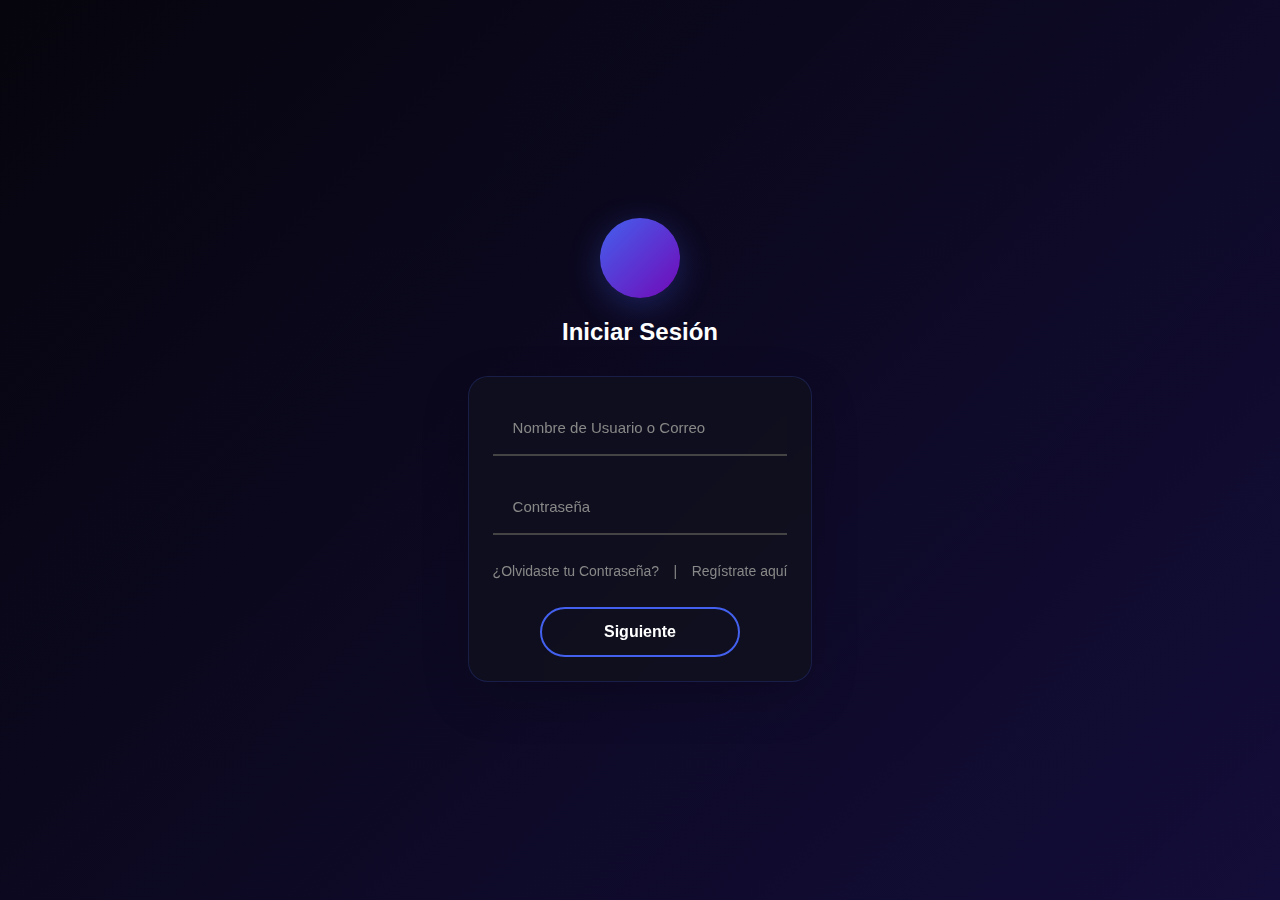
<file: FRONTEND/index.html>
<!DOCTYPE html>
<html lang="es">
<head>
  <meta charset="UTF-8">
  <meta name="viewport" content="width=device-width, initial-scale=1.0">
  <title>Iniciar Sesión</title>
  <link href="https://cdn.jsdelivr.net/npm/bootstrap@5.3.2/dist/css/bootstrap.min.css" rel="stylesheet">
  <link rel="stylesheet" href="styles.css">
</head>
<body class="d-flex align-items-center justify-content-center vh-100">
  <div class="text-center">
    <div class="login-icon"></div>
    
    <h3 class="login-title">Iniciar Sesión</h3>
    
    <div class="login-container text-start p-4 shadow-lg">
      <form>

        <div class="mb-4">
          <input type="text" class="form-control input-custom" placeholder="Nombre de Usuario o Correo" required>
        </div>

        <div class="mb-4">
          <input type="password" class="form-control input-custom" placeholder="Contraseña" required>
        </div>

        <div class="mb-4 text-center">
          <a href="#" id="link-olvide">¿Olvidaste tu Contraseña?</a>
          <span class="separator">|</span>
          <a href="#" id="link-registro">Regístrate aquí</a>
        </div>
        
        <div class="text-center">
          <button type="submit" class="btn btn-custom">Siguiente</button>
        </div>
      </form>
    </div>
  </div>
</body>
</html>
</file>
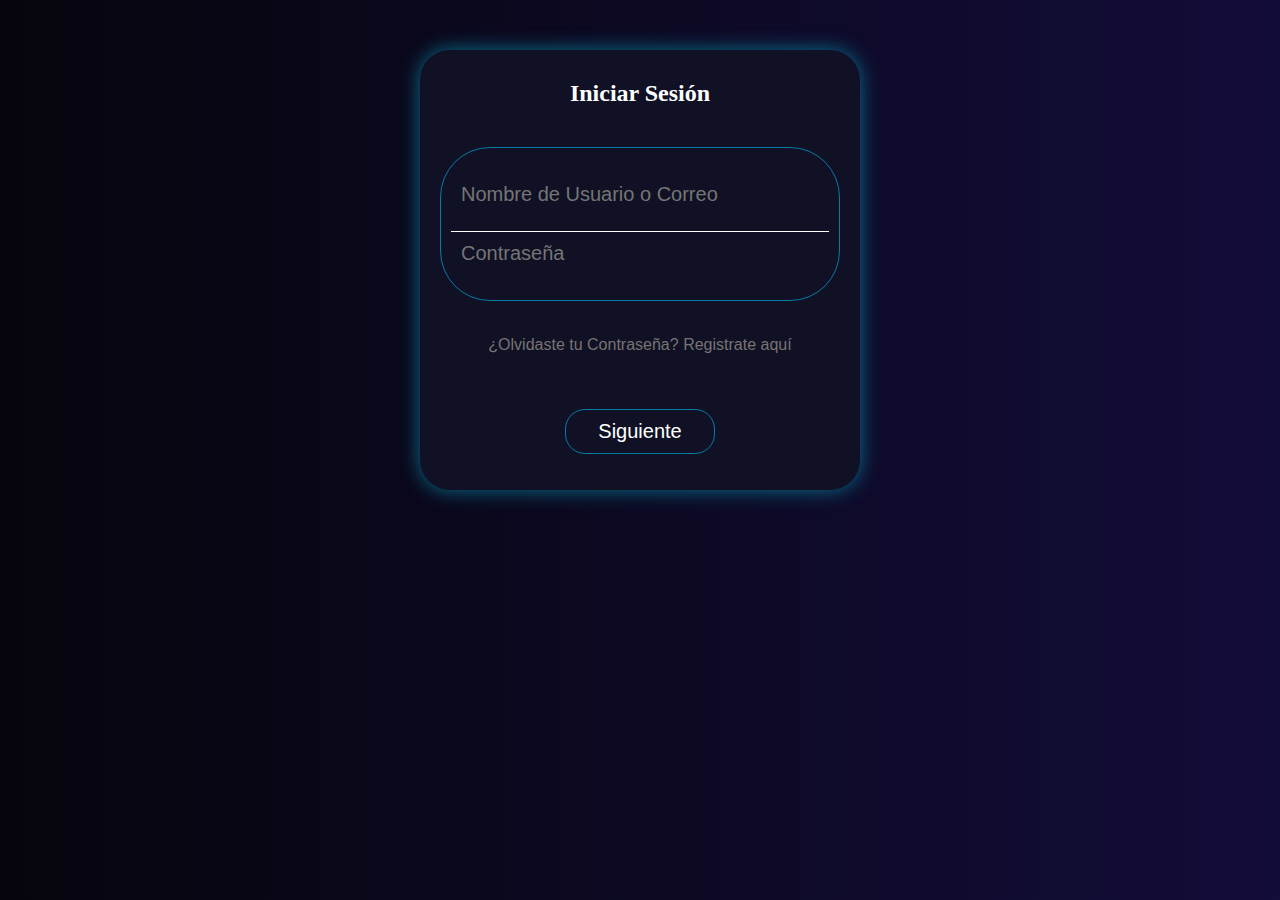
<file: LOGIN/INICIAR_SECIÓN/index.html>
<!DOCTYPE html>
<html lang="es">
<head>
    <meta charset="UTF-8">
    <meta name="viewport" content="width=device-width, initial-scale=1.0">
    <title>Document</title>
    <link rel="stylesheet" href="styles.css">
<body>
    <div class="box">

        <h2>Iniciar Sesión</h2>

        
            <form>

                <div class="interno">

                    <input type="text" placeholder="Nombre de Usuario o Correo" class="nombre">


                    <input type="password" placeholder="Contraseña" class="contraseña">

                 </div>

                 <div class="links">

                    <a href="../OLVIDO_CONTRASEÑA/index.html">¿Olvidaste tu Contraseña?</a>


                    <a href="../OLVIDO_CONTRASEÑA/index.html">Registrate aquí</a>
                    
                 </div>

                


                 <input type="submit" value="Siguiente" class="enviar" onclick="window.location.href='../../PANTALLA_PRINCIPAL/index.html'"">
            
            </form>

    </div>
</body>
</html>
</file>
<file: FRONTEND/styles.css>
body {
  background: linear-gradient(135deg, #06050D, #130D39);
  font-family: 'Segoe UI', sans-serif;
  margin: 0;
  padding: 0;
}

.login-icon {
  width: 80px;
  height: 80px;
  background: linear-gradient(135deg, #4361ee, #7209b7);
  border-radius: 50%;
  display: flex;
  align-items: center;
  justify-content: center;
  margin: 0 auto 20px auto;
  box-shadow: 0 8px 32px rgba(67, 97, 238, 0.3);
  position: relative;
}



.login-title {
  color: white;
  font-weight: 600;
  margin-bottom: 30px;
  font-size: 24px;
}

.login-container {
  background: rgba(15, 15, 30, 0.9);
  border-radius: 20px;
  border: 1px solid rgba(67, 97, 238, 0.2);
  width: 100%;
  max-width: 420px;
  backdrop-filter: blur(10px);
}

.input-custom {
  padding: 15px 20px;      
  height: 55px;            
  background-color: transparent;  
  color: #fff;      
  border: none;
  border-bottom: 2px solid #444;
  outline: none;
  border-radius: 0;
  transition: all 0.3s ease;
  font-size: 16px;
}

.input-custom:focus {
  outline: none;            
  border-bottom-color: #4361ee;    
  background-color: transparent;
  color: #fff;
}

.input-custom::placeholder {
  color: #888;  
  opacity: 1;        
  font-weight: 500;  
  font-size: 15px;  
}

.btn-custom {
  border: 2px solid #4361ee;
  background: transparent;
  color: white;
  font-weight: bold;
  transition: all 0.3s ease;
  border-radius: 25px;
  height: 50px;
  width: 200px;
  font-size: 16px;
}

.btn-custom:hover {
  background: #4361ee;
  color: #fff;
  transform: translateY(-2px);
  box-shadow: 0 8px 25px rgba(67, 97, 238, 0.4);
}

#link-olvide, #link-registro {
  color: #888;  
  font-weight: 500;
  text-decoration: none;
  transition: color 0.3s ease;
  font-size: 14px;
}

#link-olvide:hover, #link-registro:hover {
  color: #4361ee;
}

.separator {
  color: #888;
  margin: 0 10px;
  font-size: 14px;
}
</file>
<file: LOGIN/INICIAR_SECIÓN/styles.css>
body{
    background: linear-gradient(to right, #06050D, #130D39);
    margin: 0;
}



.box{
  
    width: 400px;
    height: 400px;
    padding: 20px;
    background-color: #101125;
    margin: 50px auto;
    display: block;
    color: #FFF;
    margin-top: 50px;
    border-radius: 30px;
    margin-bottom: 14px;
    box-shadow: 0px 0px 20px 0px rgba(8, 127, 156, 0.867) ;
}

h2{

    padding: 10px;
    margin: auto;
    text-align: center;
    

}

.nombre{
    width: 100%;
    background-color: #101125;
    border: none;
    box-sizing: border-box; 
    display: block;    
    margin: 15px auto;  
    color:#FFF;
    padding: 10px;
    text-align: left;
    font-family: 'Gill Sans', 'Gill Sans MT', Calibri, 'Trebuchet MS', sans-serif;
    font-size: 20px;
}

.contraseña{
    width: 100%;
    padding: 10px;
    box-sizing: border-box; 
    background-color: #101125;
    border: none;
    border-top: 1px solid #ffffff; 
    color:#FFF;
    margin: 15px auto;  
    display: block;     
    text-align: left;
    font-family: 'Gill Sans', 'Gill Sans MT', Calibri, 'Trebuchet MS', sans-serif;
    font-size: 20px;
}

.interno{
    width: 100%;
    border-radius: 50px;
    border: 1px solid #037ca5;
    margin: 30px auto;
    padding: 10px;
    box-sizing: border-box;
    
}

.links{

    color: #787373;
    margin: 15px auto;
    text-align: center;
    font-family: 'Gill Sans', 'Gill Sans MT', Calibri, 'Trebuchet MS', sans-serif;

}

.links a {
    display: inline-block;       
    margin: 5px 0;       
    color: #787373;
    text-decoration: none;
    font-family: 'Gill Sans', 'Gill Sans MT', Calibri, 'Trebuchet MS', sans-serif;
}

.enviar{

    width: 150px;
    background-color: #101125;
    border-radius: 20px;
    box-sizing: border-box;
    display: block;
    border: 1px solid #037ca5;
    color: #FFF;
    font-size: 20px;
    font-family: 'Gill Sans', 'Gill Sans MT', Calibri, 'Trebuchet MS', sans-serif;
    margin: 50px auto;
    padding: 10px;
    text-align: center;
    cursor: pointer;

    
}
</file>
